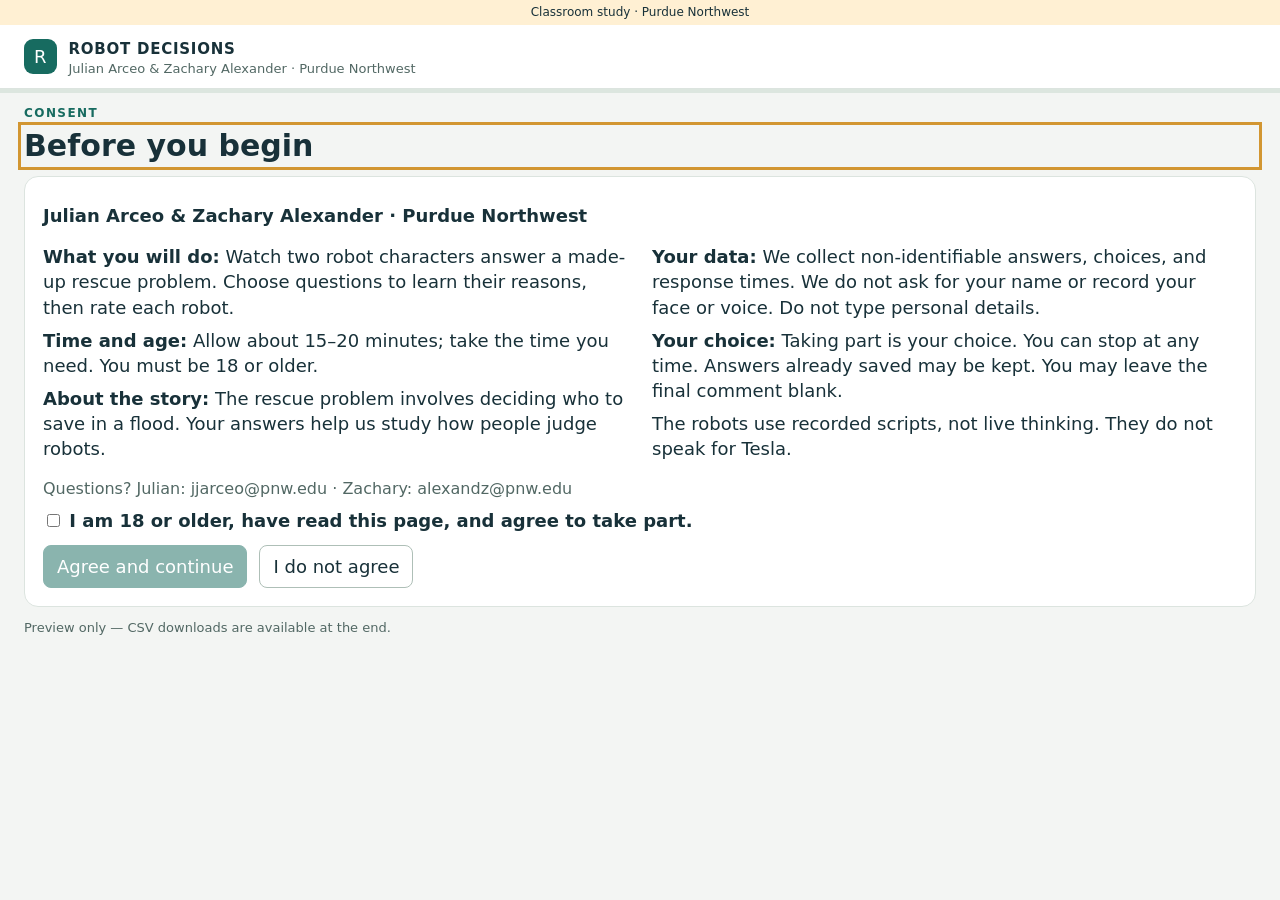
<file: index.html>
<!doctype html>
<html lang="en">
  <head>
    <meta charset="utf-8" />
    <meta name="viewport" content="width=device-width, initial-scale=1" />
    <title>Robot decisions · Public study preview</title>
    <link rel="stylesheet" href="robot-trust-study/static/css/study.css" />
  </head>
  <body>
    <div id="app"></div>
    <script>
      window.ROBOT_STUDY_ENV = {
        preview: true,
        mediaBase: "robot-trust-study/static/media/",
      };
    </script>
    <script src="robot-trust-study/static/js/content.js"></script>
    <script src="robot-trust-study/static/js/helpers.js"></script>
    <script src="robot-trust-study/static/js/study.js"></script>
  </body>
</html>
</file>
<file: robot-trust-study/static/css/study.css>
:root {
    font-family: system-ui, -apple-system, BlinkMacSystemFont, "Segoe UI", sans-serif;
    color: #183139;
    background: #f3f5f3;
    font-size: 18px;
    line-height: 1.4;
    --accent: #176b60;
}
* { box-sizing: border-box; }
body { margin: 0; }
header {
    display: flex; justify-content: space-between; align-items: center; gap: 20px;
    padding: 10px 24px; background: white; border-bottom: 1px solid #dce4df;
}
header strong { font-size: 15px; letter-spacing: .05em; }
.brand { display: flex; align-items: center; gap: 12px; }
.mark { background: var(--accent); color: white; border-radius: 9px; padding: 5px 10px; }
.meta, .footer { font-size: 13px; color: #526864; }
main { width: 100%; max-width: none; margin: 0; padding: 12px 24px 16px; }
h1 { font-size: 30px; line-height: 1.2; margin: 6px 0 12px; }
h2 { font-size: 21px; margin: 6px 0; }
h3 { font-size: 19px; margin: 4px 0; }
p { margin: 8px 0; }
.eyebrow { font-size: 12px; letter-spacing: .12em; text-transform: uppercase; color: var(--accent); font-weight: 700; }
.card { background: white; border: 1px solid #dce4df; border-radius: 14px; padding: 18px; margin: 10px 0; }
.grid, .form-grid, .rating-grid, .instruction-grid { display: grid; grid-template-columns: minmax(0,1fr) minmax(0,1fr); gap: 12px 24px; }
.grid .card { margin: 0; padding: 10px; }
.notice { padding: 8px 12px; background: #fff2d8; color: #614b24; border-radius: 8px; margin: 8px 0; }
.subtle { color: #526864; font-size: 16px; }
button, .button {
    font: inherit; border: 1px solid #aebfb7; border-radius: 8px; padding: 8px 13px;
    background: white; color: #183139; cursor: pointer; text-decoration: none; display: inline-block;
}
button:hover { border-color: var(--accent); background: #edf5f0; }
button:disabled { cursor: not-allowed; opacity: .5; }
.primary { background: var(--accent); color: white; border-color: var(--accent); }
.primary:hover { background: #13594f; color: white; }
.actions { display: flex; align-items: center; gap: 12px; flex-wrap: wrap; margin-top: 12px; }
/* The same confirmation style appears in the instructions and the task. */
.review-highlight { background: #ffe29a; border: 2px solid #986200; color: #382600; font-weight: 700; border-radius: 8px; padding: 9px 14px; }
.review-highlight:hover { background: #ffd477; color: #382600; }
.review-highlight:not(:disabled) { box-shadow: 0 0 0 3px #ffe9b7; }
.example-review { display: inline-block; }
label { display: block; font-weight: 600; margin: 8px 0 6px; }
select, input[type=number], input[type=text], textarea { font: inherit; width: 100%; padding: 8px; border: 1px solid #aebfb7; border-radius: 7px; background: white; }
input[type=checkbox], input[type=radio] { accent-color: var(--accent); }
input[aria-invalid=true] { border: 2px solid #b42318; background: #fff3f2; }
textarea { min-height: 130px; resize: vertical; }
fieldset { border: 0; border-bottom: 1px solid #e3eae6; padding: 6px 0; margin: 0; min-width: 0; }
legend { font-weight: 500; padding-top: 6px; }
.scale { display: flex; gap: 6px; flex-wrap: wrap; }
.scale label { display: flex; align-items: center; gap: 5px; border: 1px solid #dce4df; padding: 6px 9px; border-radius: 7px; margin: 0; font-weight: 400; font-size: 16px; }
.scale input { margin: 0; }
.scale label:has(input:checked) { background: #deeee4; border-color: var(--accent); }
.ratings legend { font-size: 18px; min-height: 32px; }
.ratings fieldset { padding-bottom: 12px; }
.error { color: #b42318; font-weight: 700; }
.error:empty, .hidden { display: none !important; }
.demo-bar { text-align: center; background: #fff0d3; font-size: 12px; padding: 4px; }
.progress { height: 4px; background: #dce6df; }
.progress span { height: 100%; display: block; background: var(--accent); }
.timer { font-weight: 700; background: #e8f1ed; padding: 8px 14px; border-radius: 9px; white-space: nowrap; font-variant-numeric: tabular-nums; }
.timer.urgent { background: #fce3dd; color: #8b2814; }
figure { margin: 0; min-width: 0; }
figure img { width: 100%; max-height: 350px; object-fit: contain; border: 1px solid #d3e0d8; border-radius: 10px; }
figcaption { font-size: 14px; color: #526864; }
li { margin-bottom: 10px; }
.footer { margin-top: 12px; }
.footer button { font-size: 13px; padding: 5px 9px; }
a { color: var(--accent); }
:focus-visible { outline: 3px solid #d29631; outline-offset: 3px; }
/* Video and question menu share a row; the transcript uses both columns. */
.dialogue-grid { display: grid; grid-template-columns: minmax(0,1.1fr) minmax(0,1fr); gap: 10px 24px; }
.dialogue-grid section { min-width: 0; }
.dialogue-transcript { grid-column: 1 / -1; width: 100%; }
.video-panel { padding: 6px; background: #edf2ef; border: 1px solid #d3e0d8; border-radius: 10px; text-align: center; }
.video-panel video { display: block; width: 100%; max-height: 240px; background: #101f20; border-radius: 7px; }
.video-panel p { margin: 2px; }
.response { border-left: 3px solid var(--accent); padding: 4px 0 4px 12px; margin: 6px 0; font-size: 18px; }
.questions { display: flex; flex-direction: column; gap: 6px; }
.questions button { text-align: left; font-size: 17px; padding: 7px 10px; }
.questions .seen { background: #edf4ef; }
.questions small { margin-left: 8px; color: var(--accent); }
#check-video { display: block; width: 100%; max-height: 220px; background: #e9f0ed; }
#playback-status { margin: 4px 0; }
@media (min-height: 900px) { .video-panel video { max-height: 330px; } }
@media (max-width: 850px) {
    main { padding: 12px; }
    header { padding: 10px 12px; }
    .meta { display: none; }
    .grid, .form-grid, .rating-grid, .instruction-grid, .dialogue-grid { grid-template-columns: minmax(0,1fr); }
    .dialogue-transcript { grid-column: auto; }
    .card { padding: 14px; }
    h1 { font-size: 27px; }
    .scale { gap: 4px; }
}
/* Keep the video task compact on a typical VM display without shrinking its text. */
main:has(.dialogue-grid) h1 { font-size: 28px; margin-bottom: 4px; }
main:has(.dialogue-grid) > p { margin: 4px 0; }
.dialogue-grid { padding: 12px 16px; gap: 6px 24px; }
.dialogue-grid h2 { font-size: 20px; margin: 4px 0; }
.dialogue-grid .actions { margin-top: 6px; }
.dialogue-grid .questions button { padding: 5px 10px; }
.dialogue-grid .subtle { margin: 4px 0; }
</file>
